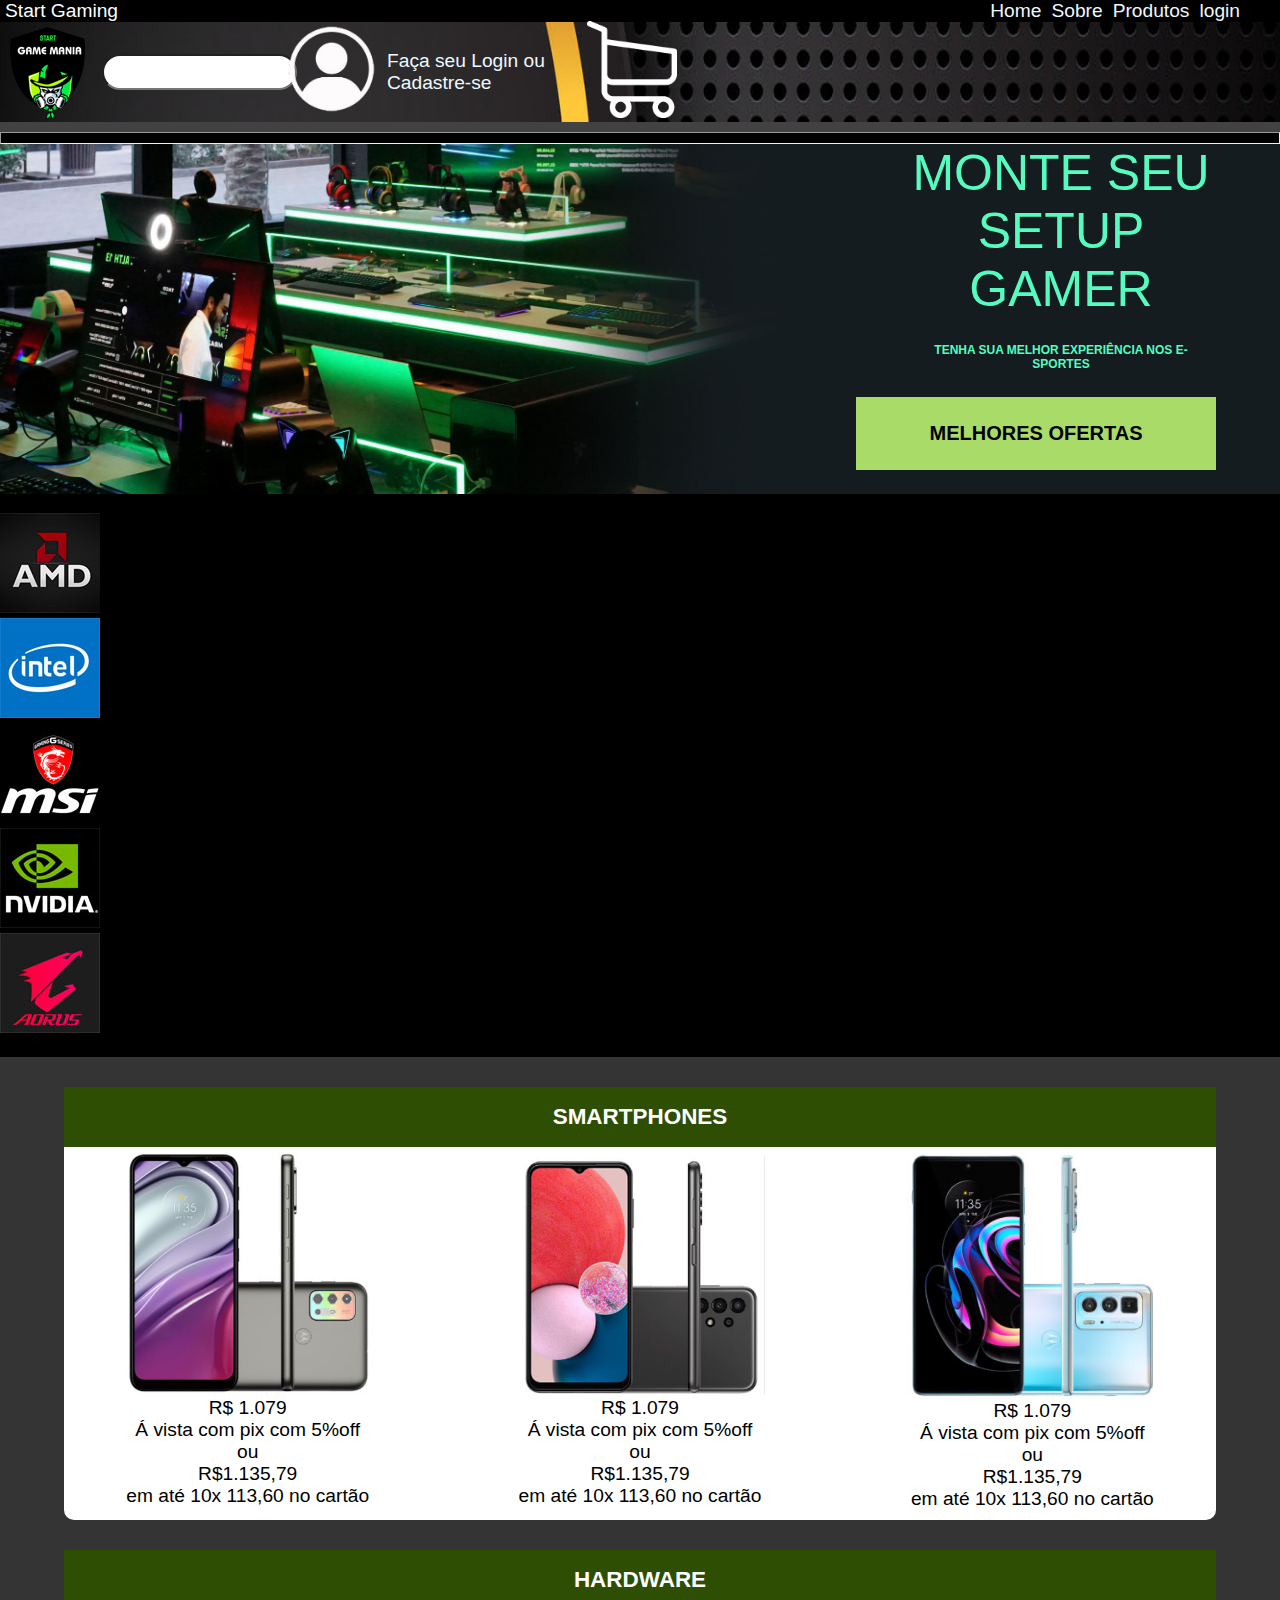
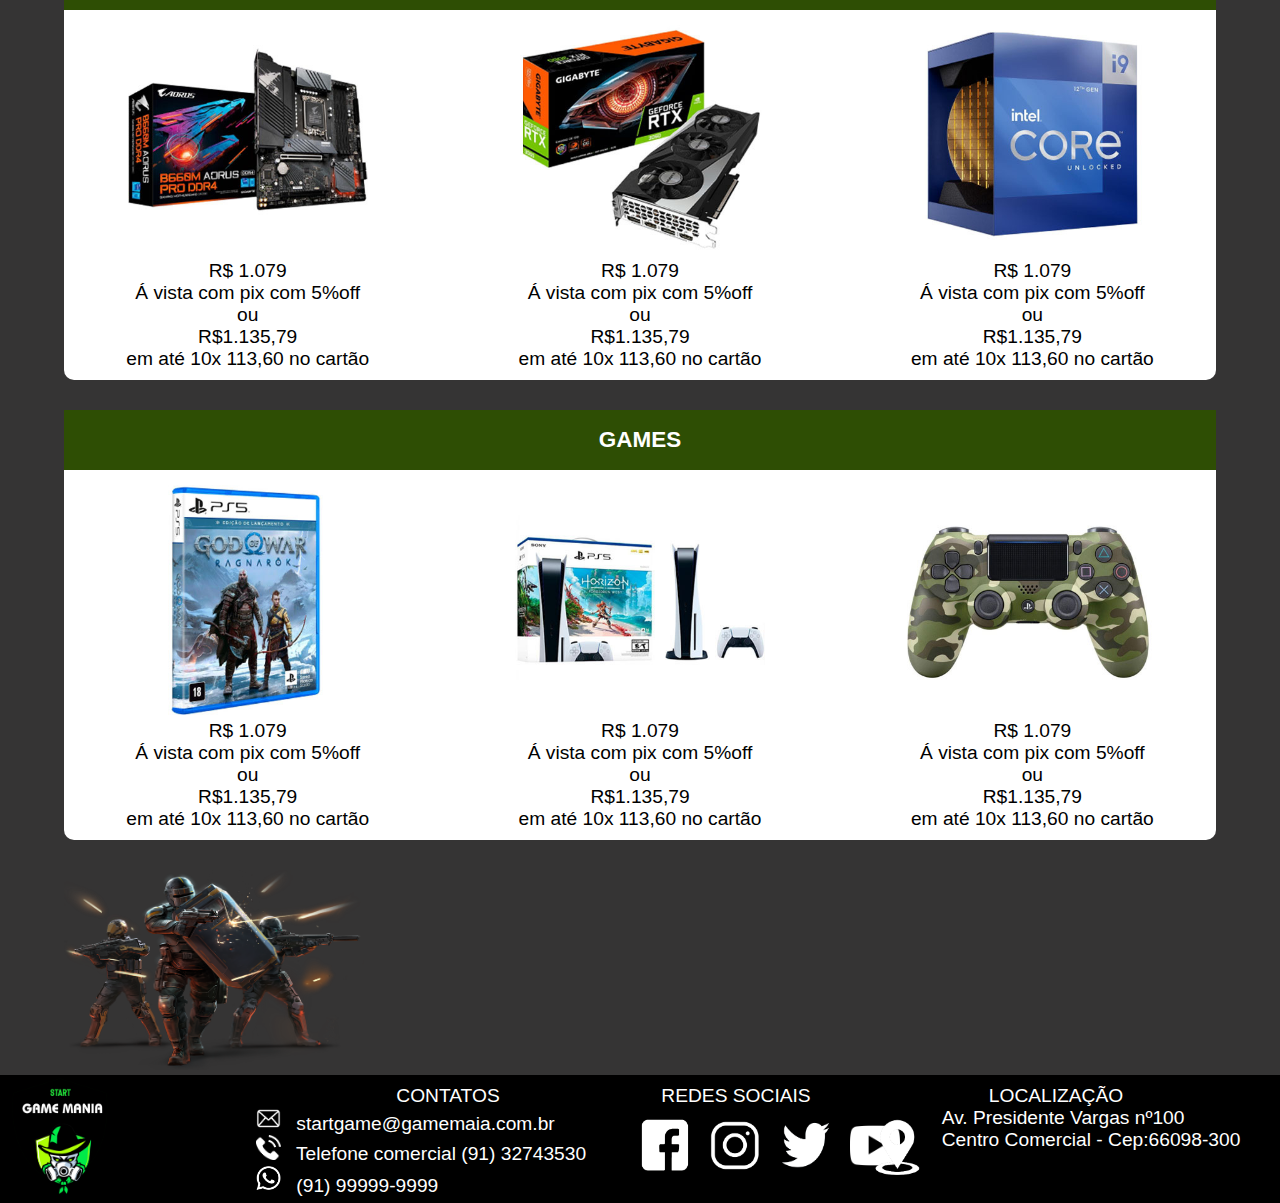
<file: index.html>
<!DOCTYPE html>
<html lang="en">

<head>
    <meta charset="UTF-8">
    <meta http-equiv="X-UA-Compatible" content="IE=edge">
    <meta name="viewport" content="width=device-width, initial-scale=1.0">

    <link href="https://cdn.jsdelivr.net/npm/bootstrap@5.0.2/dist/css/bootstrap.min.css" rel="stylesheet"
        integrity="sha384-EVSTQN3/azprG1Anm3QDgpJLIm9Nao0Yz1ztcQTwFspd3yD65VohhpuuCOmLASjC" crossorigin="anonymous">

    <link rel="stylesheet" href="css\teste.css">

    <script src="js/jquery.js" defer></script>



    <title>Document</title>
</head>

<body style="margin:0 auto ; max-width: 1440px;">
    <script src="js/script.js" defer></script>
    <div class="container-fluid">
        <header style="border-bottom: 5px black;">
            <div id="topo" class=" row" style="background-color: rgb(0, 0, 0) ; color: white;">
                <div class="header">
                    <div class="stg">Start Gaming</div>
                    <nav>
                        <ul class="menu">
                            <li><a href="">Home</a></li>
                            <li><a href="">Sobre</a></li>
                            <li><a href="">Produtos</a></li>
                            <li><a href="login.html">login</a></li>
                        </ul>
                    </nav>
                </div>


            </div>
            <!--topopreto-->
            <div id="fundotopo" class=" row">
                <div id="logotopo" class="col-1"> <img src="img\logo.png" alt="logo"></div>
                <div id="busca" class="pesquisa"><input type="text" class="input"></div>
                <div class="login"><a href="login.html"> <img src="img\icon-login.png" alt="login" class="icon"></a>
                </div>
                <p class="textol"><a href="login.html">Faça seu Login ou Cadastre-se</a></p>
                <div class="carrinho"> <img src="img\carrinho.png" alt="carrinho" class="icon"> </div>
            </div>
            <!--banner-->
        </header class="row">
        <hr class="row" style="height: 10px; background-color: rgb(0, 0, 0); opacity:1;">
    </div>


    <main style="background-color: rgb(53, 52, 52) ; max-width: 100%; max-height: 104px; max-height: 100%;">

        <section id="carrossel" class="banner bnn1">

            <dvi class="Ppg1">
                <p>MONTE SEU SETUP GAMER</p>
            </dvi>
            <h4 class="Ppg2">
                <p>TENHA SUA MELHOR EXPERIÊNCIA NOS E-SPORTES</p>
            </h4>
            <h3 class="btn1"><a href=""> MELHORES OFERTAS </a></h3>



        </section>




        <div id="PTC" class="row"
            style="background-color: black; padding-top:1.5%; padding-bottom:1.5%; margin-right: 0px; margin-left: 0px;">
            <div class="row" style="justify-content:space-between; margin-right: 0px; margin-left: 0px ;">
                <div class="col-2" style="padding: 0 px;"><img src="img\ptc1.jpg" alt="1" class="ptc" /></div>
                <div class="col-2" style="padding: 0 px;"><img src="img\ptc2.jpg" alt="2" class="ptc" /></div>
                <div class="col-2" style="padding: 0 px;"><img src="img\ptc3.jpg" alt="3" class="ptc" /></div>
                <div class="col-2" style="padding: 0 px;"><img src="img\ptc4.jpg" alt="4" class="ptc" /></div>
                <div class="col-2" style="padding: 0 px;"><img src="img\ptc5.jpg" alt="5" class="ptc" /></div>
            </div>

        </div>
        <!---->
        <section class="box2">
            <div class="titulobox">
                <h3 class="titulotxt"> SMARTPHONES</h3>
            </div>
            <div class="grid2">
                <div class="gb2"><img src="img\c1.jpg" alt="celular1">
                    <label> R$ 1.079<br> Á vista com pix com 5%off ou<br> R$1.135,79
                        <br>em até 10x 113,60 no cartão</label>
                </div>
                <div class="gb2"><img src="img\c2.jpg" alt="celular2">
                    <label> R$ 1.079<br> Á vista com pix com 5%off ou<br> R$1.135,79
                        <br>em até 10x 113,60 no cartão</label>

                </div>
                <div class="gb2"><img src="img\c3.jpg" alt="celular3">
                    <label> R$ 1.079<br> Á vista com pix com 5%off ou<br> R$1.135,79
                        <br>em até 10x 113,60 no cartão</label>

                </div>

            </div>
        </section>

        <section class="box2">
            <div class="titulobox">
                <h3 class="titulotxt"> HARDWARE</h3>
            </div>
            <div class="grid2">
                <div class="gb2"><img src="img\peca1.jpg"  class="hov" alt="celular1">
                    <label> R$ 1.079<br> Á vista com pix com 5%off ou<br> R$1.135,79
                        <br>em até 10x 113,60 no cartão</label>
                </div>
                <div class="gb2"><img src="img\peca2.jpg" alt="celular2">
                    <label> R$ 1.079<br> Á vista com pix com 5%off ou<br> R$1.135,79
                        <br>em até 10x 113,60 no cartão</label>

                </div>
                <div class="gb2"><img src="img\peca3.jpg" alt="celular3">
                    <label> R$ 1.079<br> Á vista com pix com 5%off ou<br> R$1.135,79
                        <br>em até 10x 113,60 no cartão</label>

                </div>

            </div>
        </section>

        <section class="box2">
            <div class="titulobox">
                <h3 class="titulotxt"> GAMES</h3>
            </div>
            <div class="grid2">
                <div class="gb2"><img src="img\g1.jpg" alt="celular1">
                    <label> R$ 1.079<br> Á vista com pix com 5%off ou<br> R$1.135,79
                        <br>em até 10x 113,60 no cartão</label>
                </div>
                <div class="gb2"><img src="img\g2.jpg" alt="celular2">
                    <label> R$ 1.079<br> Á vista com pix com 5%off ou<br> R$1.135,79
                        <br>em até 10x 113,60 no cartão</label>

                </div>
                <div class="gb2"><img src="img\g3.jpg" alt="celular3">
                    <label> R$ 1.079<br> Á vista com pix com 5%off ou<br> R$1.135,79
                        <br>em até 10x 113,60 no cartão</label>

                </div>

            </div>
        </section>












        <section class="fps"><img src="img\fps.png" alt="fps" class="fps1"></section>
        <!---->
        <div>

        </div>
    </main>

    <footer>
        <div class="rodap" style="max-width: 100%; display: flex; ">
            <div class="logrp" style="width: 20%; ">

                <div class="logope" style="margin: 0px;"><img src="img\logope.png" alt="logope" style="max-width: 100%; margin-left: 10%;">
                </div>

            </div>
            <div class="CTrc" style="width: 30%; padding-top: 10px;">

                <p style="text-align: center;"> CONTATOS</p>
                <img src="img\email.png" alt="email" class="icon2">
                <label> startgame@gamemaia.com.br</label>

                <div>
                    <img src="img\fone.png" alt="fone" class="icon2">
                    <label> Telefone comercial (91) 32743530</label>
                </div>
                <div><img src="img\zap.png" alt="fone" class="icon2">
                    <label> (91) 99999-9999</label>
                </div>                
            </div>
            <div class="RDSrc" style="width: 15%; padding-top: 10px; ">
            <p style="text-align:center ;"> REDES SOCIAIS</p>
            <div style="display:flex ; justify-content: space-between;">
            
                <img src="img\face.png" alt="face" class="icon3">
                <img src="img\instagran.png" alt="instagran" class="icon3">
                <img src="img\tweter.png" alt="tweter" class="icon3">
                <img src="img\youtube.png" alt="youtube" class="icon3">
            
            </div>
                                            
              
                    
                    
            </div>
             <div class="Locrc" style="width: 35%; padding-top: 10px;">
            <p style="text-align:center ;"> LOCALIZAÇÃO</p>
            <div style="display: flex;  justify-content: center;">
            <img src="img\local.png" alt="local" class="icon3">
            <p>Av. Presidente Vargas nº100<br> Centro Comercial - Cep:66098-300</p>
            
        </div>
            
            
            
            </div>
      <div>
        
      </div>






        </div>


    </footer>
</body>


</html>
</file>
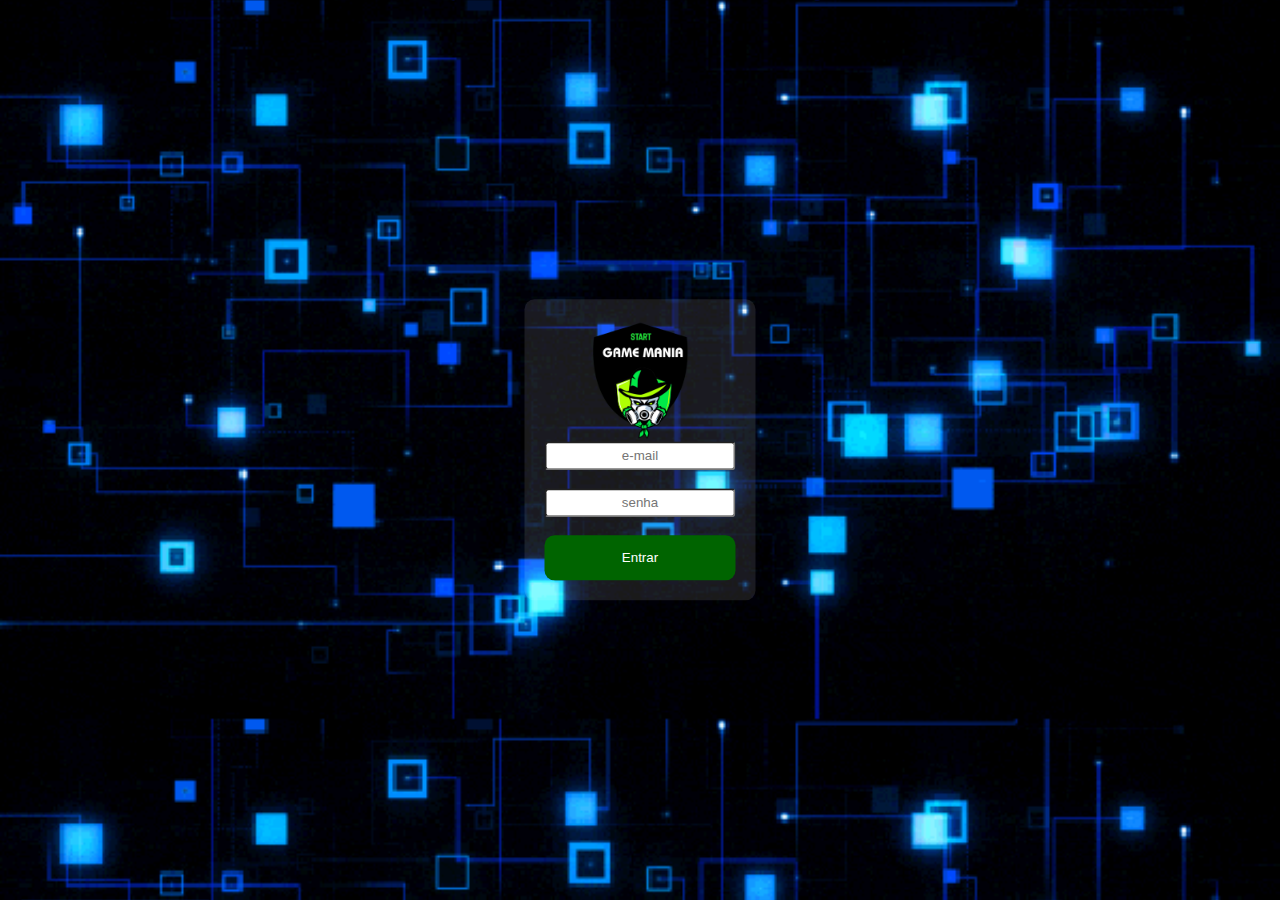
<file: login.html>
<!DOCTYPE html>
<html lang="en">

<head>
    <meta charset="UTF-8">
    <meta http-equiv="X-UA-Compatible" content="IE=edge">
    <meta name="viewport" content="width=device-width, initial-scale=1.0">
    
    <script src="js/jquery.js" defer></script>

    <style>
        body {
            background-image: url("/img/login-fundo2.gif");
            background-color: black;
            /* background-repeat: no-repeat; */
            background-size: 100%;
            color:white;
            font-family: Arial, Helvetica, sans-serif;
        }

        div{ 
            background-color: rgba(255, 255, 255, 0.1);
             border-radius: 10px;
             position: absolute; 
             top: 50%; left: 50%;
             transform: translate(-50%,-50%);
             padding: 20px;
        
        }

        input{ border-radius: 4px;  text-align: center; outline: none; padding: 5px;}

        button{ background-color: darkgreen; border-radius: 10px; padding: 15px; width: 100%; border: none; color: white;}
        button:hover{ background-color: rgb(144, 255, 144); color: rgb(1, 56, 26);}

        img{ width: 100px; margin: 0px;}
        article{ display: flex;
        justify-content: center;}
    </style>
    <title>Document</title>
</head>

<body>
    <div>
        <article> <img src="img\logope.png" alt=""></article>
        <input id="emaillog" type="text" placeholder="e-mail"><br><br>
        <input id="senha" type="password" placeholder="senha"><br><br>
            <button onclick="logar()">Entrar</button>


    </div>

    <script src="js/script.js" defer></script>
</body>

</html>
</file>
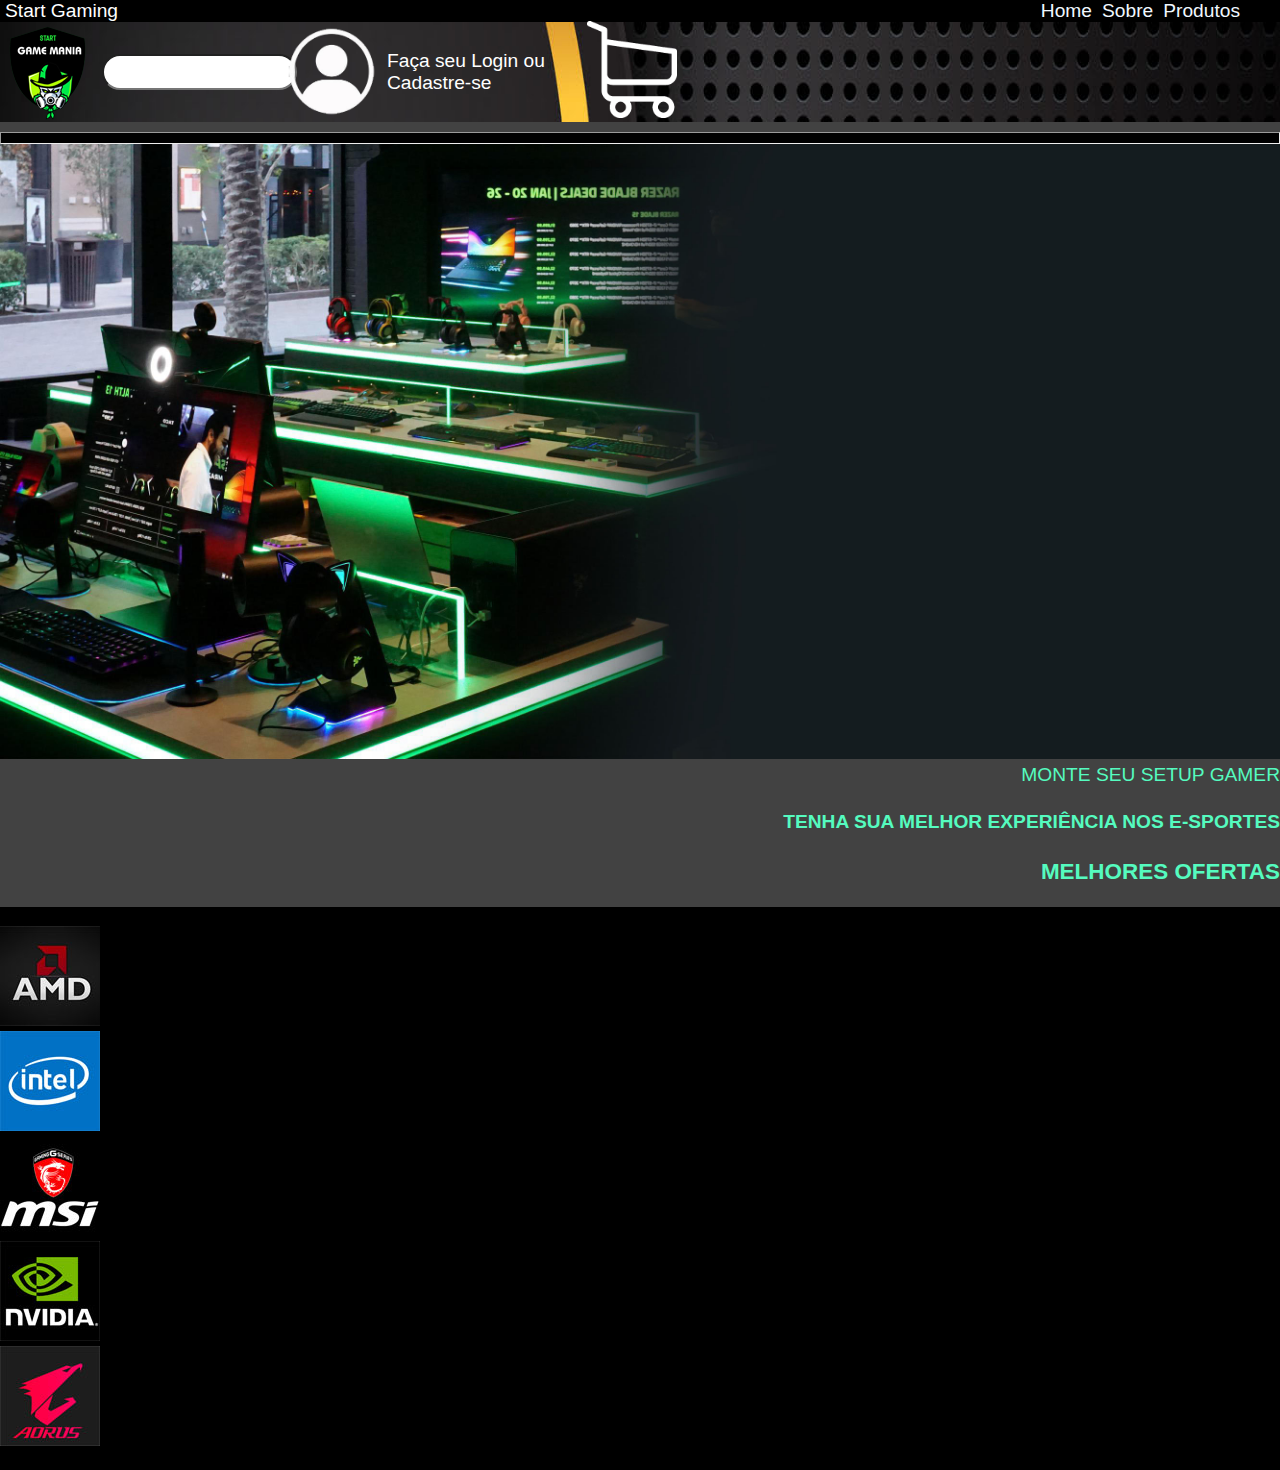
<file: OK.HTML>
<!DOCTYPE html>
<html lang="en">

<head>
    <meta charset="UTF-8">
    <meta http-equiv="X-UA-Compatible" content="IE=edge">
    <meta name="viewport" content="width=device-width, initial-scale=1.0">

    <link href="https://cdn.jsdelivr.net/npm/bootstrap@5.0.2/dist/css/bootstrap.min.css" rel="stylesheet"
        integrity="sha384-EVSTQN3/azprG1Anm3QDgpJLIm9Nao0Yz1ztcQTwFspd3yD65VohhpuuCOmLASjC" crossorigin="anonymous">

    <link rel="stylesheet" href="css\teste.css">

    <script src="https://cdn.jsdelivr.net/npm/bootstrap@5.0.2/dist/js/bootstrap.bundle.min.js"
        integrity="sha384-MrcW6ZMFYlzcLA8Nl+NtUVF0sA7MsXsP1UyJoMp4YLEuNSfAP+JcXn/tWtIaxVXM"
        crossorigin="anonymous"></script>
    <title>Document</title>
</head>

<body>
    <div class="container-fluid">
        <header style="border-bottom: 5px black;">
            <div id="topo" class=" row" style="background-color: rgb(0, 0, 0) ; color: white;">
                <div class="header">
                    <div class="stg">Start Gaming</div>
                    <nav>
                        <ul class="menu">
                            <li><a href="">Home</a></li>
                            <li><a href="">Sobre</a></li>
                            <li><a href="">Produtos</a></li>
                        </ul>
                    </nav>
                </div>


            </div>
            <!--topopreto-->
            <div id="fundotopo" class=" row">
                <div id="logotopo" class="col-1"> <img src="img\logo.png" alt="logo"></div>
                <div id="busca" class="pesquisa"><input type="text" class="input"></div>
                <div class="login"> <img src="img\icon-login.png" alt="login" class="icon"> </div>
                <p class="textol">Faça seu Login ou Cadastre-se</p>
                <div class="carrinho"> <img src="img\carrinho.png" alt="carrinho" class="icon"> </div>
            </div>
            <!--banner-->
        </header>
        <hr class="row" style="height: 10px; background-color: rgb(0, 0, 0); opacity:1;">
    </div>
    <main>
        <div  id="banner" style=" padding:0% ; position:relative; height: 525px;" >
            <div style="max-width:100% ;">
                <img src="img\banner.jpg" alt="banner" class="bnn">
                <dvi class="Ppg1">MONTE SEU SETUP GAMER</dvi>
                <h4 class="Ppg2">TENHA SUA MELHOR EXPERIÊNCIA NOS E-SPORTES</h4>
                <h3 class="btn1"> MELHORES OFERTAS</h3>           
            
            </div>
        <div id="PTC" class="row" style="background-color: black; padding-top:1.5%; padding-bottom:1.5%; margin-right: 0px;">
            <div class="row" style="justify-content:space-between; margin-right: 0px; margin-left: 0px ;">
                <div class="col-2" style="padding: 0 px;"><img src="img\ptc1.jpg" alt="1" class="ptc" /></div>
                <div class="col-2" style="padding: 0 px;"><img src="img\ptc2.jpg" alt="2" class="ptc" /></div>
                <div class="col-2" style="padding: 0 px;"><img src="img\ptc3.jpg" alt="3" class="ptc" /></div>
                <div class="col-2" style="padding: 0 px;"><img src="img\ptc4.jpg" alt="4" class="ptc" /></div>
                <div class="col-2" style="padding: 0 px;"><img src="img\ptc5.jpg" alt="5" class="ptc" /></div>
            </div>
            </div>
       

            




        </div>
    </main>
</body>


</html>
</file>
